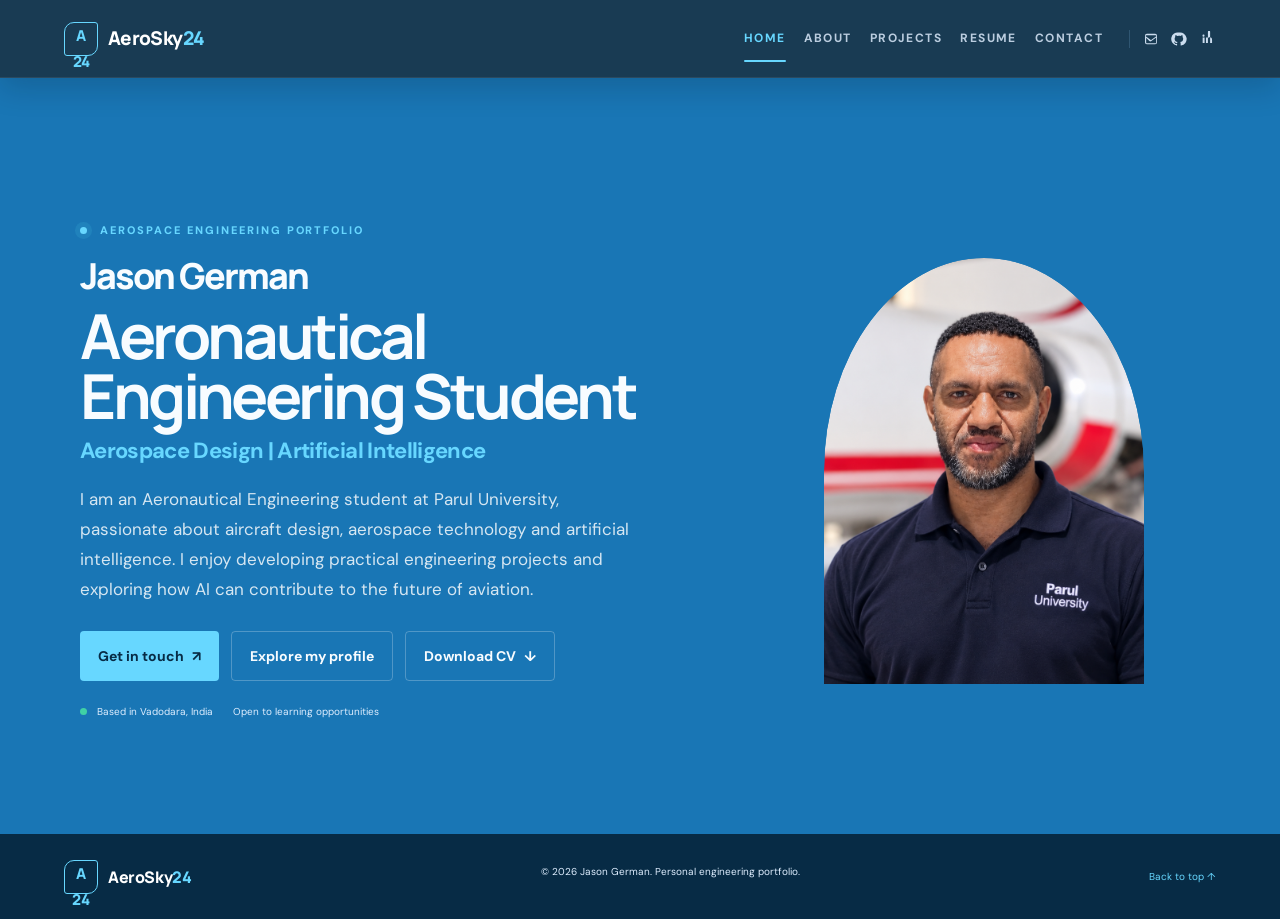
<file: index.html>
﻿<!DOCTYPE html>
<html lang="en">
<head>
<meta charset="UTF-8">
<meta name="viewport" content="width=device-width, initial-scale=1.0">
<meta name="description" content="Explore Jason German's aeronautical engineering portfolio featuring aerospace projects, aircraft design, CFD, artificial intelligence, and deep learning.">
<meta property="og:title" content="Jason German | Aeronautical Engineering & AI Portfolio">
<meta property="og:description" content="Explore Jason German's aerospace projects, aircraft design, CFD, artificial intelligence, and deep learning.">
<meta property="og:type" content="website">
<meta property="og:url" content="https://j6aero.github.io/AeroSky24/">
<meta property="og:image" content="https://j6aero.github.io/AeroSky24/assets/jason-german.jpg">
<meta property="og:image:alt" content="Portrait of Jason German">
<meta name="theme-color" content="#071b2d">
<title>Jason German | Aeronautical Engineering & AI Portfolio</title>
<link rel="icon" type="image/png" href="assets/favicon.png">
<link rel="preconnect" href="https://fonts.googleapis.com">
<link rel="preconnect" href="https://fonts.gstatic.com" crossorigin>
<link href="https://fonts.googleapis.com/css2?family=DM+Sans:wght@400;500;600;700&family=Manrope:wght@400;500;600;700;800&display=swap" rel="stylesheet">
<link rel="stylesheet" href="style.css">
</head>
<body>
  <header class="site-header">
    <a class="brand" href="#home" aria-label="AeroSky24 home" data-nav-trigger="home">
      <span class="brand-mark">A<span>24</span></span>
      <span class="brand-name">AeroSky<span>24</span></span>
    </a>
    <button class="menu-toggle" aria-label="Toggle navigation" aria-expanded="false" aria-controls="site-nav">
      <span></span><span></span><span></span>
    </button>
    <nav class="nav" id="site-nav" aria-label="Main navigation">
      <a href="#home" class="nav-link is-active" data-target="home" aria-current="page">Home</a>
      <a href="#about" class="nav-link" data-target="about">About</a>
      <a href="#projects" class="nav-link" data-target="projects">Projects</a>
      <a href="#resume" class="nav-link" data-target="resume">Resume</a>
      <a href="#contact" class="nav-link nav-contact" data-target="contact">Contact</a>

      <div class="nav-social" aria-label="Social links">
        <a class="nav-social-link" href="mailto:jaygerman221@gmail.com" aria-label="Email Jason German" title="Email Jason German">
          <svg viewBox="0 0 24 24" aria-hidden="true" focusable="false">
            <path d="M3 6.75A2.75 2.75 0 0 1 5.75 4h12.5A2.75 2.75 0 0 1 21 6.75v10.5A2.75 2.75 0 0 1 18.25 20H5.75A2.75 2.75 0 0 1 3 17.25V6.75Zm2.25-.25a1.25 1.25 0 0 0-1.25 1.25v.3l7.25 5.18a1.25 1.25 0 0 0 1.5 0l7.25-5.18v-.3a1.25 1.25 0 0 0-1.25-1.25H5.25Zm14 3.76-6.72 4.8a2.75 2.75 0 0 1-3.06 0L4.75 10.26v7a1.25 1.25 0 0 0 1.25 1.25h12.5a1.25 1.25 0 0 0 1.25-1.25v-7Z"/>
          </svg>
        </a>
        <a class="nav-social-link" href="https://github.com/J6Aero" target="_blank" rel="noopener noreferrer" aria-label="Visit Jason German on GitHub" title="GitHub">
          <svg viewBox="0 0 24 24" aria-hidden="true" focusable="false">
            <path d="M12 2.25A9.75 9.75 0 0 0 8.46 21.7c.49.09.67-.22.67-.48v-1.7c-2.72.6-3.3-1.3-3.3-1.3-.45-1.16-1.1-1.47-1.1-1.47-.9-.63.07-.62.07-.62 1 .07 1.53 1.04 1.53 1.04.9 1.53 2.35 1.09 2.92.84.09-.65.35-1.09.64-1.34-2.17-.25-4.45-1.1-4.45-4.86 0-1.07.38-1.94 1.01-2.63-.1-.25-.44-1.3.1-2.7 0 0 .83-.27 2.72 1.03A9.4 9.4 0 0 1 12 7.1c.84 0 1.68.12 2.46.35 1.88-1.3 2.71-1.03 2.71-1.03.54 1.4.2 2.45.1 2.7.63.69 1.01 1.56 1.01 2.63 0 3.77-2.29 4.6-4.47 4.85.36.32.68.95.68 1.92v2.85c0 .26.18.58.68.48A9.75 9.75 0 0 0 12 2.25Z"/>
          </svg>
        </a>
        <a class="nav-social-link" href="https://www.linkedin.com/in/jason-german-33a5923b2/" target="_blank" rel="noopener noreferrer" aria-label="Visit Jason German on LinkedIn" title="LinkedIn">
          <svg viewBox="0 0 24 24" aria-hidden="true" focusable="false">
            <path d="M6.94 8.5A1.56 1.56 0 1 1 6.94 5.4a1.56 1.56 0 0 1 0 3.1ZM5.5 9.9h2.9V18H5.5V9.9Zm5.05 0h2.77v1.13h.04c.39-.73 1.33-1.5 2.74-1.5 2.94 0 3.48 1.93 3.48 4.45V18h-2.9v-16.1c0-1.1-.02-2.52-1.53-2.52-1.54 0-1.77 1.2-1.77 2.44V18h-2.9V9.9Z"/>
          </svg>
        </a>
      </div>
    </nav>
  </header>

  <main class="page-shell">
    <section class="content-panel is-visible" id="home" data-panel="home" aria-hidden="false">
      <div class="section-wrap home-shell">
        <div class="hero-copy">
          <p class="eyebrow"><span class="pulse"></span> AEROSPACE ENGINEERING PORTFOLIO</p>
          <p class="hero-name">Jason German</p>
          <h1>Aeronautical Engineering Student</h1>
          <p class="hero-subtitle">Aerospace Design | Artificial Intelligence</p>
          <p class="hero-intro">I am an Aeronautical Engineering student at Parul University, passionate about aircraft design, aerospace technology and artificial intelligence. I enjoy developing practical engineering projects and exploring how AI can contribute to the future of aviation.</p>

          <div class="hero-actions">
            <a class="button button-primary" href="#contact" data-nav-trigger="contact">Get in touch <span>↗</span></a>
            <a class="button button-ghost" href="#about" data-nav-trigger="about">Explore my profile</a>
            <a class="button button-ghost" href="assets/Jason-German-CV.pdf" download>Download CV <span>↓</span></a>
          </div>

          <div class="hero-meta">
            <span><i class="meta-dot"></i> Based in Vadodara, India</span>
            <span>Open to learning opportunities</span>
          </div>
        </div>

        <div class="hero-visual">
          <div class="portrait-frame">
            <div class="portrait-placeholder" id="portraitFallback">
              <span>JG</span>
              <small>PROFILE PHOTO</small>
            </div>
            <img id="profilePhoto" src="assets/jason-german.jpg" alt="Portrait of Jason German">
          </div>
        </div>
      </div>
    </section>

    <section class="content-panel" id="about" data-panel="about" aria-hidden="true">
      <div class="section-wrap">
        <div class="section-heading">
          <p class="eyebrow">ABOUT</p>
          <h2>Engineering is a<br><span>continuous journey.</span></h2>
        </div>
        <div class="about-grid">
          <div class="about-lead">
            <p class="large-copy">I am an Aeronautical Engineering student at Parul University, India, with an additional academic focus on Neural Networks and Deep Learning.</p>
          </div>
          <div class="about-detail">
            <p>My academic interests include aircraft design, aerodynamics, propulsion, aircraft structures, aircraft performance, materials and computational fluid dynamics. I am also learning Python, machine learning and deep learning.</p>
            <p>Before university, I completed a two-year Trade Certificate in Diesel Heavy Equipment Fitting at Mt Hagen Technical College in Papua New Guinea. I have also gained practical exposure through my family's automotive spare-parts business.</p>
            <p>I am seeking an opportunity to learn from engineering teams, develop practical skills and contribute responsibly as an intern.</p>
          </div>
        </div>
      </div>
    </section>

    <section class="content-panel" id="resume" data-panel="resume" aria-hidden="true">
      <div class="section-wrap resume-shell">
        <div class="resume-layout">
          <div class="resume-brief">
            <p class="eyebrow">RESUME</p>
            <h2>My <span>Resume</span></h2>
            <p>I am an Aeronautical Engineering student at Parul University, passionate about aircraft design, aerospace technology and artificial intelligence. My academic and practical experience has focused on engineering fundamentals, design thinking, problem-solving, and the use of digital tools to explore modern aerospace and AI applications.</p>
            <ul class="resume-summary-list">
              <li><strong>Current focus:</strong> Aerospace engineering, aircraft design, computational analysis, and AI-supported engineering exploration.</li>
              <li><strong>Academic foundation:</strong> Aerodynamics, propulsion, structures, materials, aircraft performance, and machine learning.</li>
              <li><strong>Professional context:</strong> Technical training, family business support, and leadership within university activities.</li>
            </ul>
            <div class="resume-actions">
              <a class="button button-primary" href="assets/Jason-German-CV.pdf" download>Download CV <span>↓</span></a>
              <a class="button button-ghost dark" href="#contact" data-nav-trigger="contact">Contact me</a>
            </div>
          </div>

          <div class="resume-accordion" aria-label="Resume details">
            <div class="resume-accordion-item is-open" data-resume-accordion="education">
              <button class="resume-accordion-trigger" type="button" aria-expanded="true" aria-controls="resume-education-panel" id="resume-education-trigger">
                <span>Education</span>
                <span class="resume-accordion-icon" aria-hidden="true">+</span>
              </button>
              <div class="resume-accordion-panel" id="resume-education-panel" role="region" aria-labelledby="resume-education-trigger">
                <div class="resume-accordion-inner">
                  <div class="resume-detail-block">
                    <p class="resume-detail-header">Academic background</p>
                    <ul class="resume-detail-list">
                      <li><strong>B.Tech in Aeronautical Engineering</strong> — Parul University, Vadodara, Gujarat, India.</li>
                      <li><strong>Diploma in Neural Network and Deep Learning</strong> — Parul University, dual degree programme.</li>
                      <li><strong>Trade Certificate in Diesel Heavy Equipment Fitting (DHEF)</strong> — Mt Hagen Technical College, Papua New Guinea.</li>
                    </ul>
                  </div>
                  <div class="resume-detail-block">
                    <p class="resume-detail-header">Academic achievements</p>
                    <div class="resume-detail-grid">
                      <div class="resume-insight">
                        <h4>First year</h4>
                        <p>GPA: 4.00 / 4.00 — Distinctions in all nine subjects.</p>
                      </div>
                      <div class="resume-insight">
                        <h4>Second year</h4>
                        <p>GPA: 3.57 / 4.00 — Four distinctions and three credits.</p>
                      </div>
                      <div class="resume-insight">
                        <h4>Scholarship</h4>
                        <p>Academic Excellence Scholarship (AES) under the PNG TESAS programme.</p>
                      </div>
                      <div class="resume-insight">
                        <h4>Languages</h4>
                        <p>English (Intermediate) and Tok Pisin (Fluent).</p>
                      </div>
                    </div>
                  </div>
                </div>
              </div>
            </div>

            <div class="resume-accordion-item" data-resume-accordion="work-experience">
              <button class="resume-accordion-trigger" type="button" aria-expanded="false" aria-controls="resume-work-panel" id="resume-work-trigger">
                <span>Work Experience</span>
                <span class="resume-accordion-icon" aria-hidden="true">+</span>
              </button>
              <div class="resume-accordion-panel" id="resume-work-panel" role="region" aria-labelledby="resume-work-trigger">
                <div class="resume-accordion-inner">
                  <div class="resume-detail-block">
                    <p class="resume-detail-header">Practical experience</p>
                    <ul class="resume-detail-list">
                      <li><strong>Family Automotive Spare-Parts Business</strong> — Papua New Guinea. Assisted with selling vehicle spare parts, identifying components, helping customers select parts, and supporting mechanics with automobile-related tasks.</li>
                      <li><strong>College Workshop Practice</strong> — Mt Hagen Technical College. Participated in engine dismantling and reassembly, and studied engine systems, vehicle systems, workshop technology, and auto electrical training.</li>
                    </ul>
                  </div>
                </div>
              </div>
            </div>

            <div class="resume-accordion-item" data-resume-accordion="leadership">
              <button class="resume-accordion-trigger" type="button" aria-expanded="false" aria-controls="resume-leadership-panel" id="resume-leadership-trigger">
                <span>Leadership &amp; Extracurriculars</span>
                <span class="resume-accordion-icon" aria-hidden="true">+</span>
              </button>
              <div class="resume-accordion-panel" id="resume-leadership-panel" role="region" aria-labelledby="resume-leadership-trigger">
                <div class="resume-accordion-inner">
                  <div class="resume-detail-block">
                    <p class="resume-detail-header">University involvement</p>
                    <ul class="resume-detail-list">
                      <li><strong>Secretary</strong> — Parul University Christian Fellowship. Organises fellowship activities, prepares schedules and programmes, communicates with members, and coordinates meetings and events.</li>
                    </ul>
                  </div>
                </div>
              </div>
            </div>

            <div class="resume-accordion-item" data-resume-accordion="skills">
              <button class="resume-accordion-trigger" type="button" aria-expanded="false" aria-controls="resume-skills-panel" id="resume-skills-trigger">
                <span>Skills</span>
                <span class="resume-accordion-icon" aria-hidden="true">+</span>
              </button>
              <div class="resume-accordion-panel" id="resume-skills-panel" role="region" aria-labelledby="resume-skills-trigger">
                <div class="resume-accordion-inner">
                  <div class="resume-detail-block">
                    <div class="resume-detail-grid">
                      <div class="resume-insight">
                        <h4>Aeronautical engineering</h4>
                        <p>Aerodynamics, propulsion, structures, performance, materials, and structural dynamics.</p>
                      </div>
                      <div class="resume-insight">
                        <h4>CAD &amp; simulation</h4>
                        <p>SolidWorks 2026, CATIA V5, and ANSYS with ongoing development.</p>
                      </div>
                      <div class="resume-insight">
                        <h4>Programming</h4>
                        <p>Python and Visual Studio Code at an intermediate level.</p>
                      </div>
                      <div class="resume-insight">
                        <h4>AI &amp; data</h4>
                        <p>Artificial intelligence, machine learning, neural networks, deep learning, and data analysis.</p>
                      </div>
                    </div>
                  </div>
                </div>
              </div>
            </div>

            <div class="resume-accordion-item" data-resume-accordion="certifications">
              <button class="resume-accordion-trigger" type="button" aria-expanded="false" aria-controls="resume-certifications-panel" id="resume-certifications-trigger">
                <span>Certifications</span>
                <span class="resume-accordion-icon" aria-hidden="true">+</span>
              </button>
              <div class="resume-accordion-panel" id="resume-certifications-panel" role="region" aria-labelledby="resume-certifications-trigger">
                <div class="resume-accordion-inner">
                  <div class="resume-detail-block">
                    <p class="resume-detail-header">Professional training</p>
                    <ul class="resume-detail-list">
                      <li><strong>Computational Fluid Dynamics (CFD) Certificate</strong> — Parul University, Aeronautical Engineering Faculty.</li>
                    </ul>
                  </div>

                  <div class="resume-detail-block">
                    <div class="certificate-card">
                      <div class="certificate-card-header">
                        <div>
                          <p class="certificate-card-label">Course</p>
                          <h4>Introduction to Internet of Things</h4>
                        </div>
                        <span class="certificate-pill">Elite</span>
                      </div>

                      <div class="certificate-meta-list">
                        <div class="certificate-meta-item">
                          <span class="certificate-meta-label">Institution</span>
                          <span class="certificate-meta-value">NPTEL – Indian Institute of Technology (IIT) Kharagpur</span>
                        </div>
                        <div class="certificate-meta-item">
                          <span class="certificate-meta-label">Score</span>
                          <span class="certificate-meta-value">70%</span>
                        </div>
                        <div class="certificate-meta-item">
                          <span class="certificate-meta-label">Duration</span>
                          <span class="certificate-meta-value">12 weeks</span>
                        </div>
                        <div class="certificate-meta-item">
                          <span class="certificate-meta-label">Completion</span>
                          <span class="certificate-meta-value">July–October 2026</span>
                        </div>
                      </div>
                    </div>
                  </div>
                </div>
              </div>
            </div>
          </div>
        </div>
      </div>
    </section>

    <section class="content-panel" id="projects" data-panel="projects" aria-hidden="true">
      <div class="section-wrap">
        <div class="section-heading">
          <p class="eyebrow">PROJECTS</p>
          <h2>Engineering work<br><span>in progress.</span></h2>
        </div>
        <div class="projects-grid">
          <article class="project-card">
            <div class="project-visual project-visual--uav">
              <span class="project-badge">Fixed-Wing UAV</span>
              <strong>UAV</strong>
            </div>
            <div class="project-body">
              <div class="project-header">
                <h3>AeroSky24 UAV-01</h3>
                <span class="project-status status-progress">In Progress</span>
              </div>
              <p><strong>Objective:</strong> Continue developing a fixed-wing electric UAV concept focused on aerial-system architecture, structural design and iterative engineering refinement.</p>
              <div class="project-tech">
                <span>UAV</span>
                <span>Design</span>
                <span>Systems</span>
              </div>
              <button class="project-link" type="button" disabled aria-label="Project details coming soon">View Details</button>
            </div>
          </article>

          <article class="project-card">
            <div class="project-visual project-visual--ai">
              <span class="project-badge">NASA C-MAPSS FD001</span>
              <strong>AI</strong>
            </div>
            <div class="project-body">
              <div class="project-header">
                <h3>AeroSky24 HealthAI</h3>
                <span class="project-status status-research">Research Prototype</span>
              </div>
              <p><strong>Objective:</strong> Explore health-assessment modelling and predictive maintenance using the NASA C-MAPSS FD001 dataset as a research prototype.</p>
              <div class="project-tech">
                <span>Python</span>
                <span>AI</span>
                <span>Diagnostics</span>
              </div>
              <button class="project-link" type="button" data-healthai-toggle aria-expanded="false" aria-controls="healthai" aria-label="View HealthAI research details">View Research</button>
            </div>
          </article>
        </div>

        <section class="healthai-section" id="healthai" aria-labelledby="healthai-heading" aria-hidden="true">
          <div class="section-heading">
            <p class="eyebrow">PROJECT DETAIL</p>
            <h2 id="healthai-heading">AeroSky24 HealthAI<br><span>research study.</span></h2>
          </div>

          <div class="healthai-overview-grid">
            <div class="healthai-overview">
              <p class="healthai-intro">AeroSky24 HealthAI investigates aircraft engine Remaining Useful Life (RUL) prediction using the NASA C-MAPSS FD001 dataset. The project explores how machine-learning methods can support predictive maintenance by learning from operational sensor data and engine degradation trends.</p>
              <p>The research focuses on understanding the data, preparing the modelling task, and comparing how different algorithms respond to the same engine-health problem. It does not claim a completed production system or a single best-performing model.</p>
              <ul class="healthai-model-list">
                <li>Random Forest</li>
                <li>ANN</li>
                <li>LSTM</li>
              </ul>
            </div>

            <aside class="healthai-summary">
              <div class="summary-item">
                <span>Dataset</span>
                <strong>NASA C-MAPSS FD001</strong>
              </div>
              <div class="summary-item">
                <span>Focus</span>
                <strong>Engine RUL Prediction</strong>
              </div>
              <div class="summary-item">
                <span>Approach</span>
                <strong>ML &amp; Deep Learning</strong>
              </div>
            </aside>
          </div>

          <div class="healthai-detail-panels">
            <article class="healthai-card">
              <h3>Research objectives</h3>
              <p>Explore how engine health can be modelled from sensor-driven degradation patterns and assess how different algorithms interpret the same prognostic task.</p>
            </article>
            <article class="healthai-card">
              <h3>Data preparation</h3>
              <p>Review engine cycle progression, organise relevant variables, and define a suitable target for Remaining Useful Life estimation using the NASA dataset.</p>
            </article>
            <article class="healthai-card">
              <h3>Models investigated</h3>
              <p>Random Forest, Artificial Neural Network (ANN), and Long Short-Term Memory (LSTM) are all explored as part of the research workflow.</p>
            </article>
          </div>

          <div class="healthai-gallery" aria-label="HealthAI research visualisations">
            <figure class="healthai-figure">
              <a href="projects/healthai/actual_vs_predicted.png" target="_blank" rel="noopener noreferrer">
                <img src="projects/healthai/actual_vs_predicted.png" alt="Actual versus predicted remaining useful life chart" loading="lazy">
              </a>
              <figcaption>
                <h3>Actual vs Predicted</h3>
                <p>Comparison between observed engine degradation trends and model predictions used to interpret remaining useful life behaviour.</p>
              </figcaption>
            </figure>

            <figure class="healthai-figure">
              <a href="projects/healthai/ann_actual_vs_predicted.png" target="_blank" rel="noopener noreferrer">
                <img src="projects/healthai/ann_actual_vs_predicted.png" alt="ANN actual versus predicted chart" loading="lazy">
              </a>
              <figcaption>
                <h3>ANN Actual vs Predicted</h3>
                <p>Shows how the neural-network approach tracks the actual degradation trajectory across engine cycles.</p>
              </figcaption>
            </figure>

            <figure class="healthai-figure">
              <a href="projects/healthai/engine_84_error.png" target="_blank" rel="noopener noreferrer">
                <img src="projects/healthai/engine_84_error.png" alt="Engine 84 prediction error plot" loading="lazy">
              </a>
              <figcaption>
                <h3>Engine 84 Error Profile</h3>
                <p>Illustrates the prediction error pattern for one engine example and highlights where model deviation becomes visible.</p>
              </figcaption>
            </figure>

            <figure class="healthai-figure">
              <a href="projects/healthai/engine_91_error.png" target="_blank" rel="noopener noreferrer">
                <img src="projects/healthai/engine_91_error.png" alt="Engine 91 prediction error plot" loading="lazy">
              </a>
              <figcaption>
                <h3>Engine 91 Error Profile</h3>
                <p>Displays the model error behaviour for another engine sequence, supporting comparison across degradation trajectories.</p>
              </figcaption>
            </figure>

            <figure class="healthai-figure healthai-figure--wide">
              <a href="projects/healthai/prediction_error_distribution.png" target="_blank" rel="noopener noreferrer">
                <img src="projects/healthai/prediction_error_distribution.png" alt="Prediction error distribution chart" loading="lazy">
              </a>
              <figcaption>
                <h3>Prediction Error Distribution</h3>
                <p>Summarises how residuals are distributed, helping to understand model bias and uncertainty without claiming a definitive performance result.</p>
              </figcaption>
            </figure>
          </div>

          <div class="healthai-summary-block">
            <h3>Current project status</h3>
            <p>AeroSky24 HealthAI remains a research prototype focused on exploratory diagnostics, model comparison and learning in the aircraft engine prognostics domain.</p>
          </div>

          <div class="healthai-actions">
            <button class="healthai-back-link" type="button" data-healthai-collapse>Back to Projects</button>
          </div>
        </section>
      </div>
    </section>

    <section class="content-panel" id="contact" data-panel="contact" aria-hidden="true">
      <div class="section-wrap">
        <div class="contact-panel">
          <div>
            <p class="eyebrow">CONTACT</p>
            <h2>Let's connect<br><span>and learn together.</span></h2>
            <p class="contact-copy">I welcome opportunities to learn, collaborate and gain practical experience in aerospace engineering.</p>
          </div>
          <div class="contact-links">
            <a href="mailto:jaygerman221@gmail.com"><span>Email</span><b>jaygerman221@gmail.com ↗</b></a>
            <a href="https://www.linkedin.com/in/jason-german-33a5923b2/" target="_blank" rel="noopener"><span>LinkedIn</span><b>Connect with me ↗</b></a>
            <a href="https://github.com/J6Aero" target="_blank" rel="noopener"><span>GitHub</span><b>View profile ↗</b></a>
          </div>
        </div>
      </div>
    </section>
  </main>

  <footer class="site-footer">
    <a class="brand" href="#home" data-nav-trigger="home"><span class="brand-mark">A<span>24</span></span><span class="brand-name">AeroSky<span>24</span></span></a>
    <p>© <span id="year"></span> Jason German. Personal engineering portfolio.</p>
    <a href="#home" class="back-top" data-nav-trigger="home">Back to top ↑</a>
  </footer>
  <script src="script.js"></script>
</body>
</html>
</file>
<file: style.css>
:root {
  --navy: #072b45;
  --navy-2: #0d5285;
  --navy-3: #12649d;
  --primary-blue: #1976b5;
  --secondary-blue: #12649d;
  --card-blue: #0d5285;
  --cyan: #67d7ff;
  --cyan-dark: #67d7ff;
  --ink: #f8fcff;
  --muted: #ddeeff;
  --paper: #eaf6ff;
  --white: #f8fcff;
  --line: rgba(156, 209, 240, 0.42);
  --footer-blue: #072b45;
  --font: "DM Sans", sans-serif;
  --display: "Manrope", sans-serif;
}

* { box-sizing: border-box; }
html { scroll-behavior: smooth; scroll-padding-top: 94px; }
body {
  margin: 0;
  font-family: var(--font);
  color: var(--ink);
  background: var(--paper);
  font-size: 16px;
  line-height: 1.75;
}

a { color: inherit; text-decoration: none; }
button, input, textarea, select { font: inherit; }
img { max-width: 100%; display: block; }

.site-header {
  position: sticky;
  top: 0;
  z-index: 30;
  height: 78px;
  padding: 0 max(5vw, calc((100vw - 1180px)/2));
  display: flex;
  align-items: center;
  justify-content: space-between;
  background: rgba(7, 43, 69, 0.92);
  border-bottom: 1px solid rgba(255,255,255,0.08);
  backdrop-filter: blur(12px);
  box-shadow: 0 10px 30px rgba(3, 17, 29, 0.18);
}

.brand {
  display: inline-flex;
  align-items: center;
  gap: 10px;
  color: white;
  font-family: var(--display);
  font-weight: 800;
  letter-spacing: -.04em;
}

.brand-mark {
  width: 34px;
  height: 34px;
  display: grid;
  place-items: center;
  border: 1px solid var(--cyan);
  color: var(--cyan);
  border-radius: 10px 3px 10px 3px;
  font-size: 15px;
}

.brand-mark span, .brand-name span { color: var(--cyan); }
.brand-name { font-size: 19px; }

.nav {
  display: flex;
  align-items: center;
  justify-content: flex-end;
  gap: 18px;
  padding: 0;
  border: 0;
  border-radius: 0;
  background: transparent;
  color: var(--white);
  font-size: 12px;
  font-weight: 700;
  letter-spacing: 0.12em;
  text-transform: uppercase;
}

.nav-link {
  position: relative;
  padding: 10px 0;
  border-radius: 0;
  color: rgba(223, 238, 255, 0.82);
  transition: color .2s ease;
}

.nav-link:hover,
.nav-link:focus-visible {
  color: var(--white);
  background: transparent;
}

.nav-link.is-active {
  color: var(--cyan);
  background: transparent;
}

.nav-link.is-active::after {
  content: "";
  position: absolute;
  left: 0;
  right: 0;
  bottom: -3px;
  height: 2px;
  background: var(--cyan);
  border-radius: 999px;
}

.nav-social {
  display: flex;
  align-items: center;
  gap: 10px;
  margin-left: 8px;
  padding-left: 12px;
  border-left: 1px solid rgba(151, 212, 255, 0.18);
}

.nav-social-link {
  width: 18px;
  height: 18px;
  display: grid;
  place-items: center;
  border-radius: 0;
  background: transparent;
  border: 0;
  color: rgba(223, 238, 255, 0.9);
  transition: color .2s ease, transform .2s ease, opacity .2s ease;
}

.nav-social-link svg {
  width: 16px;
  height: 16px;
  fill: currentColor;
}

.nav-social-link:hover,
.nav-social-link:focus-visible {
  color: var(--cyan);
  background: transparent;
  border-color: transparent;
  transform: translateY(-1px);
}

.nav-contact {
  border: 0;
  border-radius: 0;
  padding: 10px 0;
  background: transparent;
  color: rgba(223, 238, 255, 0.82);
}

.nav-contact:hover,
.nav-contact:focus-visible,
.nav-contact.is-active {
  color: var(--cyan);
  background: transparent;
}

.menu-toggle {
  display: none;
  background: none;
  border: 0;
  padding: 8px;
  cursor: pointer;
}

.menu-toggle span {
  display: block;
  width: 23px;
  height: 2px;
  margin: 5px 0;
  background: white;
}

.page-shell {
  min-height: calc(100vh - 160px);
  background: var(--secondary-blue);
}

.content-panel {
  display: none;
  width: 100%;
  background: var(--secondary-blue);
  padding: 84px 0 52px;
}

.content-panel.is-visible {
  display: block;
}

.section-wrap {
  width: min(1120px, 90%);
  margin: 0 auto;
}

#home.content-panel {
  background: var(--primary-blue);
  padding-top: 68px;
  padding-bottom: 38px;
}

.home-shell {
  display: grid;
  grid-template-columns: 1.2fr .8fr;
  align-items: center;
  gap: 42px;
  min-height: 650px;
}

.hero-copy {
  position: relative;
  z-index: 1;
}

.eyebrow {
  font-size: 11px;
  letter-spacing: .18em;
  color: var(--cyan);
  font-weight: 800;
  margin: 0 0 17px;
}

#home .eyebrow {
  color: var(--cyan);
}

.pulse {
  display: inline-block;
  width: 7px;
  height: 7px;
  border-radius: 50%;
  background: var(--cyan);
  margin-right: 8px;
  box-shadow: 0 0 0 5px rgba(80,213,232,.12);
}

h1, h2, h3, p { margin-top: 0; }
h1, h2 { font-family: var(--display); letter-spacing: -.055em; }

#home h1 {
  color: var(--white);
  font-size: clamp(62px, 4.35vw, 70px);
  line-height: .96;
  margin: 0 0 12px;
  max-width: 760px;
}

.hero-name {
  margin: 0 0 12px;
  color: var(--white);
  font-family: var(--display);
  font-size: clamp(32px, 2.8vw, 42px);
  font-weight: 800;
  letter-spacing: -.055em;
  line-height: 1.02;
}

.hero-subtitle {
  margin: 0 0 18px;
  color: var(--cyan);
  font-size: clamp(18px, 1.8vw, 22px);
  font-weight: 700;
  letter-spacing: -.03em;
  line-height: 1.3;
}

.hero-intro {
  max-width: 560px;
  color: rgba(255,255,255,.82);
  font-size: 17px;
  line-height: 1.78;
  margin-bottom: 26px;
}

.hero-actions {
  display: flex;
  flex-wrap: wrap;
  gap: 12px;
  margin-bottom: 22px;
}

.button {
  display: inline-flex;
  align-items: center;
  justify-content: center;
  gap: 8px;
  padding: 12px 18px;
  border-radius: 4px;
  font-size: 14px;
  font-weight: 700;
  transition: transform .2s ease, background .2s ease, border-color .2s ease;
}

.button:hover,
.button:focus-visible {
  transform: translateY(-2px);
}

.button-primary {
  background: var(--cyan);
  color: var(--navy);
}

.button-ghost {
  color: var(--white);
  border: 1px solid rgba(255,255,255,.24);
}

.button-ghost.dark {
  color: var(--white);
  border-color: rgba(255,255,255,.24);
  background: rgba(255,255,255,.04);
}

.hero-meta {
  display: flex;
  flex-wrap: wrap;
  gap: 20px;
  color: #dfeeff;
  font-size: 10px;
}

.meta-dot {
  display: inline-block;
  width: 7px;
  height: 7px;
  border-radius: 50%;
  background: #40d1a5;
  margin-right: 7px;
}

.hero-visual {
  min-height: 440px;
  display: grid;
  place-items: center;
}

.portrait-frame {
  width: min(320px, 70vw);
  aspect-ratio: 3 / 4;
  position: relative;
  border: none;
  border-radius: 50% 50% 0 0;
  padding: 0;
  overflow: hidden;
  background: transparent;
}

.portrait-frame img {
  width: 100%;
  height: 100%;
  object-fit: cover;
  object-position: center center;
  border-radius: 50% 50% 0 0;
}

.portrait-placeholder {
  display: none;
  position: absolute;
  inset: 7px;
  border-radius: 50%;
  background: #153c56;
  color: var(--cyan);
  align-items: center;
  justify-content: center;
  flex-direction: column;
  z-index: 1;
}

.portrait-placeholder span { font: 800 65px var(--display); }
.portrait-placeholder small {
  letter-spacing: .2em;
  font-size: 9px;
}

.section-heading { margin-bottom: 42px; }
.section-heading .eyebrow { margin-bottom: 12px; }
.section-heading h2 {
  font-size: clamp(34px, 2.8vw, 42px);
  line-height: 1.1;
  color: var(--white);
  margin-bottom: 0;
}
.section-heading h2 span { color: var(--cyan); }
.small-heading { margin-top: 42px; }

.about-grid {
  display: grid;
  grid-template-columns: .9fr 1.1fr;
  gap: 70px;
}

.large-copy {
  font: 700 24px/1.45 var(--display);
  color: var(--white);
  letter-spacing: -.03em;
}

.about-detail { color: var(--muted); font-size: 16px; line-height: 1.85; }
.about-detail p { margin-bottom: 15px; }

.timeline {
  border-left: 1px solid var(--line);
  margin-left: 120px;
}

.timeline-item {
  display: grid;
  grid-template-columns: 120px 1fr;
  gap: 25px;
  position: relative;
  padding: 0 0 34px 25px;
}

.timeline-item:before {
  content: "";
  position: absolute;
  width: 9px;
  height: 9px;
  background: var(--cyan-dark);
  border: 4px solid #dff7fa;
  border-radius: 50%;
  left: -7px;
  top: 4px;
}

.timeline-date {
  color: var(--cyan);
  font: 800 9px var(--display);
  letter-spacing: .08em;
}

.timeline-content h3,
.experience-card h3,
.skill-card h3,
.project-note h3,
.resume-panel h3 { 
  font: 800 17px var(--display);
  color: var(--white);
  margin: 0 0 5px;
  letter-spacing: -.025em;
}

.institution { color: var(--cyan); font-size: 11px; font-weight: 700; margin-bottom: 9px; }
.timeline-content > p:not(.institution) { font-size: 15px; color: var(--muted); margin-bottom: 6px; line-height: 1.8; }

.subsection-block {
  margin-top: 30px;
}

.experience-grid {
  display: grid;
  grid-template-columns: repeat(3, minmax(0, 1fr));
  gap: 15px;
}

.experience-grid.two-up {
  grid-template-columns: repeat(2, minmax(0, 1fr));
}

.experience-card,
.resume-panel {
  padding: 25px 22px;
  border: 1px solid var(--line);
  background: var(--card-blue);
  color: var(--white);
}

.card-kicker {
  color: var(--cyan);
  font-size: 9px;
  letter-spacing: .1em;
  font-weight: 800;
  margin-bottom: 18px;
}

.experience-card ul,
.resume-panel ul {
  padding-left: 17px;
  color: var(--muted);
  font-size: 11px;
  line-height: 1.9;
  margin: 0;
}

.skill-grid {
  display: grid;
  grid-template-columns: repeat(4, minmax(0, 1fr));
  gap: 14px;
}

.skill-card {
  padding: 25px 20px;
  background: var(--card-blue);
  border: 1px solid var(--line);
  min-height: 220px;
}

.skill-number {
  color: var(--cyan);
  font: 800 11px var(--display);
  margin-bottom: 30px;
}

.skill-card h3 { font-size: 15px; }
.skill-card p {
  color: var(--muted);
  font-size: 14px;
  line-height: 1.8;
}
.skill-card p b { color: var(--white); }
.skill-note { display: block; font-size: 9px; color: var(--cyan); margin-top: 10px; }

.projects-grid {
  display: grid;
  grid-template-columns: repeat(3, minmax(0, 1fr));
  gap: 22px;
  margin-top: 26px;
}

.project-card {
  background: var(--card-blue);
  border: 1px solid var(--line);
  overflow: hidden;
  box-shadow: 0 12px 28px rgba(7,27,45,.10);
}

.project-visual {
  position: relative;
  display: flex;
  align-items: flex-end;
  justify-content: flex-start;
  min-height: 216px;
  padding: 18px;
  border-bottom: 1px solid rgba(18,58,86,.12);
}

.project-visual strong {
  position: relative;
  z-index: 1;
  font: 800 48px/1 var(--display); letter-spacing: -.07em;
  color: rgba(255,255,255,.96);
}

.project-badge {
  position: absolute;
  top: 16px; right: 16px;
  z-index: 1;
  padding: 7px 10px;
  background: rgba(7,27,45,.7);
  border: 1px solid rgba(255,255,255,.22);
  color: #d9eff7;
  font-size: 9px;
  font-weight: 700;
  letter-spacing: .08em;
  text-transform: uppercase;
}

.project-visual--tyre { background: linear-gradient(135deg, rgba(103,215,255,.18), rgba(7,27,45,.92)); }
.project-visual--uav { background: linear-gradient(135deg, rgba(103,215,255,.12), rgba(7,27,45,.92)); }
.project-visual--ai { background: linear-gradient(135deg, rgba(24,118,181,.18), rgba(7,27,45,.92)); }

.project-body { padding: 20px 18px 22px; }
.project-header {
  display: flex;
  align-items: flex-start;
  justify-content: space-between;
  gap: 12px;
  margin-bottom: 12px;
}
.project-header h3 { margin: 0; font-size: 18px; line-height: 1.2; }
.project-status {
  display: inline-flex;
  align-items: center;
  justify-content: center;
  padding: 6px 9px;
  border-radius: 999px;
  font-size: 9px;
  font-weight: 800;
  letter-spacing: .06em;
  text-transform: uppercase;
  white-space: nowrap;
}
.status-progress { background: rgba(103,215,255,.12); color: var(--cyan); border: 1px solid rgba(103,215,255,.35); }
.status-practice { background: rgba(160,208,236,.12); color: #dfeeff; border: 1px solid rgba(160,208,236,.35); }
.status-research { background: rgba(103,215,255,.14); color: var(--cyan); border: 1px solid rgba(103,215,255,.35); }

.project-body p {
  font-size: 14px;
  line-height: 1.8;
  color: var(--muted);
  margin: 0 0 14px;
}
.project-body p strong { color: var(--white); }
.project-tech { display: flex; flex-wrap: wrap; gap: 8px; }
.project-tech span {
  display: inline-block;
  padding: 6px 8px;
  background: rgba(103,215,255,.12);
  border: 1px solid rgba(103,215,255,.24);
  color: var(--white);
  font-size: 9px;
  font-weight: 700;
  border-radius: 4px;
}
.project-link {
  margin-top: 16px;
  display: inline-flex;
  align-items: center;
  justify-content: center;
  padding: 9px 12px;
  border: 1px solid rgba(103,215,255,.35);
  background: rgba(255,255,255,.04);
  color: var(--white);
  font: 700 9px var(--display);
  letter-spacing: .08em;
  text-transform: uppercase;
  text-decoration: none;
  cursor: pointer;
  opacity: .9;
  transition: background .2s ease, border-color .2s ease, transform .2s ease;
}
.project-link:hover,
.project-link:focus-visible { background: rgba(103,215,255,.12); border-color: rgba(103,215,255,.5); transform: translateY(-1px); }
.project-link:disabled { cursor: not-allowed; opacity: .8; pointer-events: none; }

.healthai-section {
  margin-top: 26px;
  background: transparent;
  padding-top: 18px;
  max-height: 0;
  opacity: 0;
  overflow: hidden;
  transition: max-height .45s ease, opacity .25s ease, margin .25s ease, padding .25s ease;
}

.healthai-section.is-open {
  max-height: 10000px;
  opacity: 1;
  margin-top: 32px;
}

.healthai-overview-grid {
  display: grid;
  grid-template-columns: 1.4fr .6fr;
  gap: 22px;
  align-items: start;
  margin-top: 24px;
}

.healthai-overview { background: var(--card-blue); border: 1px solid var(--line); padding: 24px; }
.healthai-intro { margin-top: 0; }
.healthai-overview p { color: var(--muted); font-size: 15px; line-height: 1.8; }
.healthai-model-list { display: flex; flex-wrap: wrap; gap: 10px; list-style: none; padding: 0; margin: 18px 0 0; }
.healthai-model-list li {
  padding: 7px 10px;
  background: rgba(103,215,255,.12);
  border: 1px solid rgba(103,215,255,.28);
  color: var(--white);
  font: 700 10px var(--display);
  letter-spacing: .06em;
  text-transform: uppercase;
}

.healthai-summary { display: grid; gap: 12px; }
.summary-item {
  background: var(--card-blue);
  border: 1px solid var(--line);
  padding: 18px;
}
.summary-item span {
  display: block;
  color: var(--cyan);
  font: 800 9px var(--display);
  letter-spacing: .08em;
  text-transform: uppercase;
  margin-bottom: 8px;
}
.summary-item strong { color: var(--white); font-size: 14px; line-height: 1.4; }

.healthai-detail-panels {
  display: grid;
  grid-template-columns: repeat(3, minmax(0, 1fr));
  gap: 18px;
  margin-top: 26px;
}
.healthai-card {
  background: var(--card-blue);
  border: 1px solid var(--line);
  padding: 22px 20px;
  box-shadow: 0 12px 28px rgba(7,27,45,.04);
}
.healthai-card h3 {
  font: 800 18px var(--display);
  color: var(--white);
  margin: 0 0 10px;
  letter-spacing: -.03em;
}
.healthai-card p { color: var(--muted); font-size: 14px; line-height: 1.8; margin: 0; }

.healthai-gallery {
  display: grid;
  grid-template-columns: repeat(2, minmax(0, 1fr));
  gap: 22px;
  margin-top: 30px;
}
.healthai-figure {
  background: var(--card-blue);
  border: 1px solid var(--line);
  overflow: hidden;
  box-shadow: 0 12px 28px rgba(7,27,45,.04);
}
.healthai-figure--wide { grid-column: 1 / -1; }
.healthai-figure a { display: block; background: rgba(255,255,255,.04); }
.healthai-figure img {
  display: block;
  width: 100%;
  max-height: 440px;
  height: auto;
  object-fit: contain;
  background: rgba(255,255,255,.04);
}
.healthai-figure figcaption { padding: 18px 18px 20px; }
.healthai-figure h3 { margin: 0 0 8px; font: 800 16px var(--display); color: var(--white); letter-spacing: -.02em; }
.healthai-figure p { margin: 0; color: var(--muted); font-size: 14px; line-height: 1.8; }

.healthai-summary-block {
  margin-top: 30px;
  background: var(--card-blue);
  border: 1px solid var(--line);
  padding: 22px 20px;
}
.healthai-summary-block h3 { margin: 0 0 8px; font: 800 18px var(--display); color: var(--white); }
.healthai-summary-block p { margin: 0; color: var(--muted); font-size: 15px; line-height: 1.8; }

.healthai-actions {
  display: flex;
  justify-content: center;
  margin-top: 18px;
}
.healthai-back-link {
  border: 1px solid rgba(103,215,255,.35);
  background: rgba(255,255,255,.04);
  color: var(--white);
  font: 700 9px var(--display);
  letter-spacing: .08em;
  text-transform: uppercase;
  padding: 10px 14px;
  cursor: pointer;
}

.certificate-list { border-top: 1px solid var(--line); }
.certificate-row {
  display: flex;
  align-items: center;
  gap: 20px;
  padding: 22px 0;
  border-bottom: 1px solid var(--line);
}
.cert-icon {
  width: 39px;
  height: 39px;
  display: grid;
  place-items: center;
  border: 1px solid rgba(103,215,255,.35);
  color: var(--cyan);
  font: 800 11px var(--display);
}
.certificate-row h3 {
  font: 700 14px var(--display);
  color: var(--white);
  margin: 0 0 4px;
}
.certificate-row p { color: var(--muted); font-size: 10px; margin: 0; }
.cert-status { margin-left: auto; color: var(--cyan); font-size: 10px; font-weight: 700; white-space: nowrap; }

.resume-shell {
  width: min(1160px, 90%);
}

.resume-layout {
  display: grid;
  grid-template-columns: .9fr 1.1fr;
  gap: 32px;
  align-items: start;
}

.resume-brief {
  padding-top: 4px;
}

.resume-brief h2 {
  font-size: clamp(42px, 4vw, 56px);
  line-height: 0.98;
  letter-spacing: -.055em;
  color: var(--white);
  margin: 0 0 18px;
}

.resume-brief h2 span { color: var(--cyan); }

.resume-brief p {
  color: var(--muted);
  font-size: 16px;
  line-height: 1.8;
  margin-bottom: 20px;
}

.resume-summary-list {
  list-style: none;
  margin: 0;
  padding: 0;
  display: grid;
  gap: 12px;
}

.resume-summary-list li {
  padding: 14px 16px;
  border: 1px solid var(--line);
  background: rgba(255,255,255,.04);
  color: var(--muted);
  font-size: 14px;
  line-height: 1.75;
  border-radius: 12px;
}

.resume-summary-list strong { color: var(--white); }

.resume-actions {
  display: flex;
  flex-wrap: wrap;
  gap: 12px;
  margin-top: 24px;
}

.resume-accordion {
  display: grid;
  gap: 14px;
}

.resume-accordion-item {
  background: rgba(13, 82, 133, 0.82);
  border: 1px solid var(--line);
  border-radius: 18px;
  overflow: hidden;
  box-shadow: 0 12px 30px rgba(7, 27, 45, 0.12);
}

.resume-accordion-trigger {
  width: 100%;
  display: flex;
  align-items: center;
  justify-content: space-between;
  gap: 14px;
  padding: 22px 24px;
  background: transparent;
  border: 0;
  color: var(--white);
  font: 800 20px/1.2 var(--display);
  letter-spacing: -.03em;
  text-align: left;
  cursor: pointer;
  transition: background .2s ease;
}

.resume-accordion-trigger:hover,
.resume-accordion-trigger:focus-visible {
  background: rgba(255,255,255,.03);
}

.resume-accordion-icon {
  width: 34px;
  height: 34px;
  display: inline-flex;
  align-items: center;
  justify-content: center;
  border-radius: 50%;
  border: 1px solid rgba(103, 215, 255, 0.42);
  background: rgba(103, 215, 255, 0.1);
  color: var(--cyan);
  font-size: 24px;
  font-weight: 600;
  transition: transform .25s ease, background .2s ease;
}

.resume-accordion-item.is-open .resume-accordion-icon {
  transform: rotate(45deg);
  background: rgba(103, 215, 255, 0.18);
}

.resume-accordion-panel {
  max-height: 0;
  overflow: hidden;
  opacity: 0;
  transition: max-height .35s ease, opacity .2s ease;
}

.resume-accordion-item.is-open .resume-accordion-panel {
  opacity: 1;
}

.resume-accordion-inner {
  padding: 0 24px 24px;
}

.resume-detail-block + .resume-detail-block {
  margin-top: 18px;
}

.resume-detail-header {
  margin: 0 0 10px;
  color: var(--cyan);
  font-size: 10px;
  font-weight: 800;
  letter-spacing: .12em;
  text-transform: uppercase;
}

.resume-detail-list {
  margin: 0;
  padding-left: 18px;
  color: var(--muted);
  font-size: 15px;
  line-height: 1.8;
}

.resume-detail-list strong,
.resume-insight h4,
.certificate-card h4 {
  color: var(--white);
}

.certificate-card {
  background: rgba(255,255,255,.03);
  border: 1px solid rgba(255,255,255,.08);
  border-radius: 14px;
  padding: 18px;
}

.certificate-card-header {
  display: flex;
  align-items: flex-start;
  justify-content: space-between;
  gap: 16px;
  margin-bottom: 18px;
}

.certificate-card-label {
  margin: 0 0 8px;
  color: var(--cyan);
  font-size: 10px;
  font-weight: 800;
  letter-spacing: .12em;
  text-transform: uppercase;
}

.certificate-card h4 {
  margin: 0;
  font: 800 24px/1.2 var(--display);
  letter-spacing: -.04em;
}

.certificate-pill {
  display: inline-flex;
  align-items: center;
  justify-content: center;
  padding: 7px 10px;
  border-radius: 999px;
  background: rgba(103,215,255,.12);
  border: 1px solid rgba(103,215,255,.35);
  color: var(--cyan);
  font-size: 9px;
  font-weight: 800;
  letter-spacing: .08em;
  text-transform: uppercase;
  white-space: nowrap;
}

.certificate-meta-list {
  display: grid;
  grid-template-columns: repeat(2, minmax(0, 1fr));
  gap: 12px;
}

.certificate-meta-item {
  background: rgba(9, 28, 46, 0.34);
  border: 1px solid rgba(255,255,255,.06);
  border-radius: 12px;
  padding: 12px 14px;
}

.certificate-meta-label {
  display: block;
  margin-bottom: 6px;
  color: var(--cyan);
  font-size: 9px;
  font-weight: 800;
  letter-spacing: .12em;
  text-transform: uppercase;
}

.certificate-meta-value {
  display: block;
  color: var(--white);
  font-size: 14px;
  line-height: 1.6;
}

.resume-detail-grid {
  display: grid;
  grid-template-columns: repeat(2, minmax(0, 1fr));
  gap: 14px;
}

.resume-insight {
  background: rgba(255,255,255,.03);
  border: 1px solid rgba(255,255,255,.08);
  border-radius: 12px;
  padding: 14px 14px 12px;
}

.resume-insight h4 {
  margin: 0 0 6px;
  font: 800 11px var(--display);
  letter-spacing: .12em;
  text-transform: uppercase;
}

.resume-insight p {
  margin: 0;
  color: var(--muted);
  font-size: 14px;
  line-height: 1.75;
}

.contact-panel {
  background: var(--secondary-blue);
  color: var(--white);
  padding: 55px;
  display: grid;
  grid-template-columns: 1fr .8fr;
  gap: 50px;
}

.contact-panel .eyebrow { color: var(--cyan); }
.contact-panel h2 {
  font-size: clamp(35px, 4vw, 48px);
  line-height: 1.1;
  margin-bottom: 18px;
}
.contact-panel h2 span { color: var(--cyan); }
.contact-copy { color: var(--muted); font-size: 16px; line-height: 1.7; max-width: 380px; }
.contact-links { display: flex; flex-direction: column; justify-content: center; }
.contact-links a {
  display: flex;
  justify-content: space-between;
  gap: 15px;
  padding: 16px 0;
  border-bottom: 1px solid rgba(255,255,255,.14);
  color: var(--white);
  font-size: 14px;
}
.contact-links a span { color: var(--muted); }
.contact-links a b { font-weight: 600; }

.site-footer {
  min-height: 85px;
  background: var(--footer-blue);
  display: flex;
  align-items: center;
  justify-content: space-between;
  padding: 18px max(5vw, calc((100vw - 1180px)/2));
  color: #dfeeff;
  font-size: 10px;
}
.site-footer .brand { color: white; }
.site-footer .brand-name { font-size: 16px; }
.back-top { color: var(--cyan); }

@media (max-width: 960px) {
  .home-shell { grid-template-columns: 1fr; }
  .nav { gap: 12px 14px; }
  .projects-grid { grid-template-columns: 1fr; }
  .skill-grid { grid-template-columns: repeat(2,1fr); }
  .resume-layout { grid-template-columns: 1fr; }
  .experience-grid { grid-template-columns: 1fr 1fr; }
  .experience-card:last-child { grid-column: span 2; }
  .contact-panel { grid-template-columns: 1fr; }
  #home h1 { font-size: clamp(50px, 7vw, 58px); }
  #home h1 span { font-size: clamp(26px, 3.2vw, 30px); }
  .hero-intro { font-size: 16px; }
  .section-heading h2 { font-size: clamp(30px, 5vw, 38px); }
}

@media (max-width: 700px) {
  .resume-detail-grid { grid-template-columns: 1fr; }
  .certificate-card-header { flex-direction: column; }
  .certificate-card h4 { font-size: 20px; }
  .certificate-meta-list { grid-template-columns: 1fr; }
  .resume-accordion-trigger { padding: 18px 18px; font-size: 17px; }
  .resume-accordion-inner { padding: 0 18px 18px; }
}

@media (max-width: 900px) {
  .site-header { height: 68px; }
  .menu-toggle { display: block; }
  .nav {
    display: none;
    position: absolute;
    top: 68px; left: 0; right: 0;
    padding: 18px 5% 22px;
    background: rgba(7, 43, 69, 0.98);
    flex-direction: column;
    align-items: stretch;
    gap: 0;
    border-radius: 0 0 18px 18px;
    border: 1px solid rgba(151, 212, 255, 0.12);
    box-shadow: 0 18px 30px rgba(3, 17, 29, 0.18);
  }
  .nav.open { display: flex; }
  .nav-link {
    padding: 12px 0;
    border-bottom: 1px solid rgba(255,255,255,.08);
  }
  .nav-link.is-active::after { display: none; }
  .nav-social {
    display: flex;
    justify-content: flex-start;
    gap: 12px;
    margin: 12px 0 0;
    padding: 12px 0 0;
    border-left: 0;
    border-top: 1px solid rgba(255,255,255,.08);
  }
  .nav-social-link {
    width: 20px;
    height: 20px;
  }
  .nav-contact { border: 0; padding: 12px 0; }
  .home-shell { min-height: auto; }
  .hero-visual { min-height: 330px; }
  .portrait-frame {
    width: min(300px, 68vw);
    aspect-ratio: 3 / 4;
    border: none;
    border-radius: 50% 50% 0 0;
    padding: 0;
    background: transparent;
  }
  .portrait-frame img {
    border-radius: 50% 50% 0 0;
    object-position: center center;
  }
  .timeline { margin-left: 7px; }
}

@media (max-width: 700px) {
  .content-panel { padding-top: 72px; }
  .about-grid { grid-template-columns: 1fr; gap: 10px; }
  .large-copy { font-size: 21px; }
  .timeline-item { grid-template-columns: 1fr; gap: 6px; padding-left: 20px; }
  .skill-grid, .experience-grid, .experience-grid.two-up { grid-template-columns: 1fr; }
  .experience-card:last-child { grid-column: auto; }
  .healthai-overview-grid, .healthai-detail-panels, .healthai-gallery { grid-template-columns: 1fr; }
  .contact-panel { padding: 32px 24px; gap: 20px; }
  .contact-links a { flex-direction: column; gap: 4px; }
  .certificate-row { align-items: flex-start; gap: 12px; }
  .cert-status { display: none; }
  .site-footer { flex-wrap: wrap; gap: 12px; }
  .site-footer p { order: 3; width: 100%; margin: 0; }
  #home h1 { font-size: clamp(42px, 11vw, 52px); }
  #home h1 span { font-size: clamp(22px, 5vw, 26px); }
  .section-heading h2 { font-size: clamp(28px, 8vw, 36px); }
  .hero-intro { font-size: 16px; }
}

@media (max-width: 480px) {
  .site-header { padding: 0 5%; }
  .button { width: 100%; }
  .hero-actions { display: grid; grid-template-columns: 1fr; }
  #home h1 { font-size: clamp(40px, 13vw, 46px); }
  #home h1 span { font-size: clamp(20px, 6vw, 24px); }
  .hero-meta { gap: 10px; }
  .contact-panel { padding: 28px 18px; }
  .contact-links a { padding: 12px 0; }
  .nav { font-size: 14px; }
}
</file>
